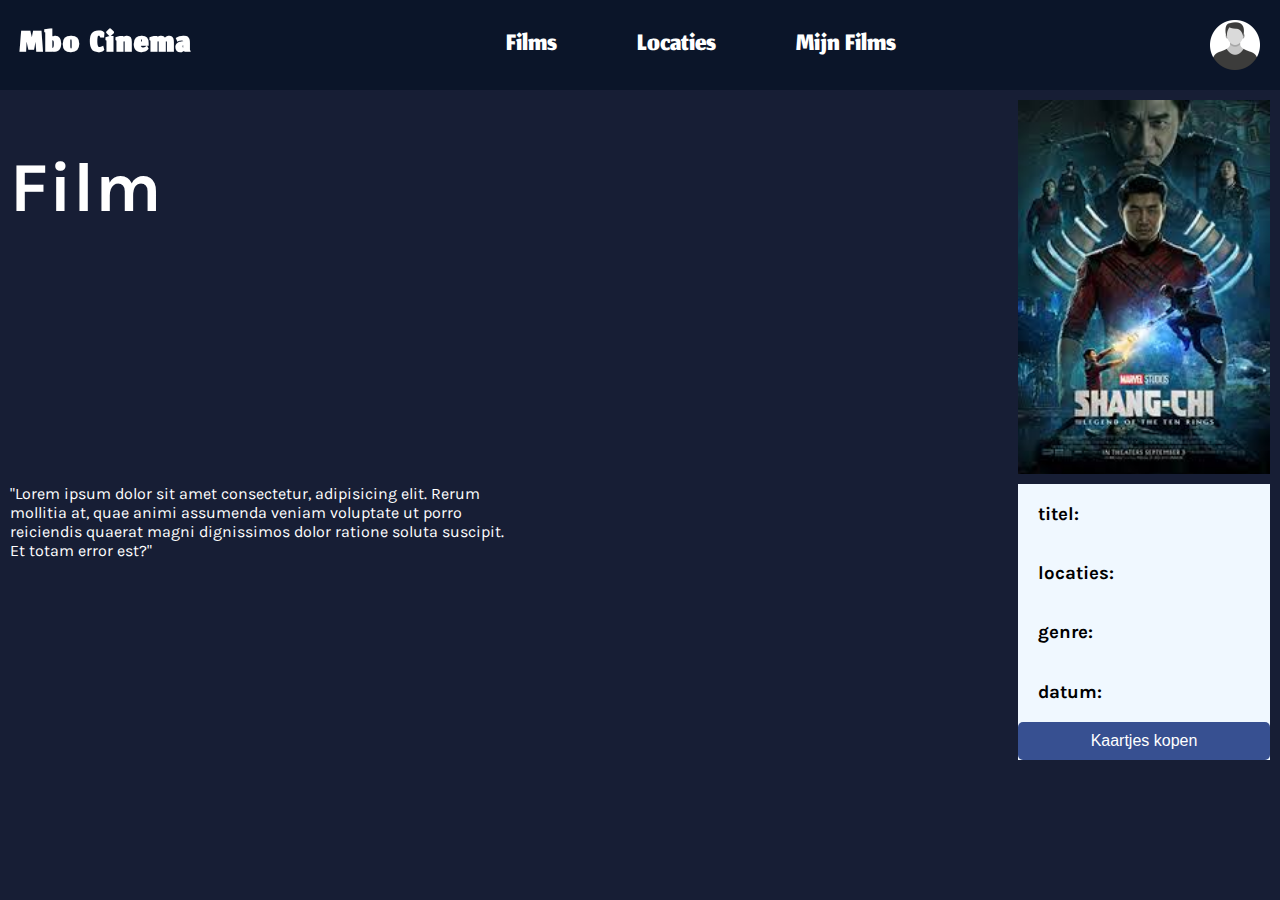
<file: cinemas v2/Filminfo.html>
<!DOCTYPE html>
<html lang="nl">

<head>
    <meta charset="UTF-8">
    <!--Zorgt ervoor dat de pagina correct word weergegeven op mobiele apparaten.-->
    <meta name="viewport" content="width=device-width, initial-scale=1,0">
    <meta http-equiv="X-UA-Compatible" content="IE=edge">

    <!--SEO (search engen optimation) Metagegevens -->
    <!-- Descripption voor zoekmachines en sociale media, omschrijft kort de inhoud van de pagina-->
    <meta name="description" content="dit is de film die u heeft geselecteerd">
    <!-- Keywords Helpt zoekmachines begrijpen waar de pagina over gaat. -->
    <meta name="Keywords" content="Movie, MboCinemas, MovieTheatre">
    <!-- Author de naam van de developer van de pagina. -->
    <meta name="author" content="Tijs Vreijling">

    <title>MboCinemas film</title>
    <!-- Favicon kleine afbeelding die wordt weergegeven in de browser-tabbladen -->
    <link rel="icon" href=".ico" type="image/x-icon">
    <!-- link naar de stylesheet-->
    <link href="https://fonts.googleapis.com/css2?family=Jomhuria&display=swap" rel="stylesheet">
    <link href="https://fonts.googleapis.com/css2?family=Karla&display=swap" rel="stylesheet">
    <link rel="stylesheet" href="css/style.css">
</head>

<body>
    <header>
        <nav>
            <a href="index.html" class="logo">Mbo Cinema</a>
            <ul>
                <li><a href="films.html">Films</a></li>
                <li><a href="locaties.html">Locaties</a></li>
                <li><a href="Mijn_Films.html">Mijn Films</a></li>
            </ul>
            <img src="fotos/profielfoto.webp" alt="profielfoto" class="topbar">
        </nav>
    </header>
    <main class="film">
        <h1 class="titel">Film</h1>
        <img src="fotos/shang-chi.png" alt="de film" class="afbeelding">
        <article>"Lorem ipsum dolor sit amet consectetur, adipisicing elit. Rerum mollitia at, quae animi assumenda
            veniam voluptate ut porro reiciendis quaerat magni dignissimos dolor ratione soluta suscipit. Et totam error
            est?"</article>
        <article class="info">
            <h3>titel:</h3>
            <h3>locaties:</h3>
            <h3>genre:</h3>
            <h3>datum:</h3>
            <input type="button" value="Kaartjes kopen" class="button-link"></input>
        </article>
    </main>
    <footer>
    </footer>
</body>
</file>
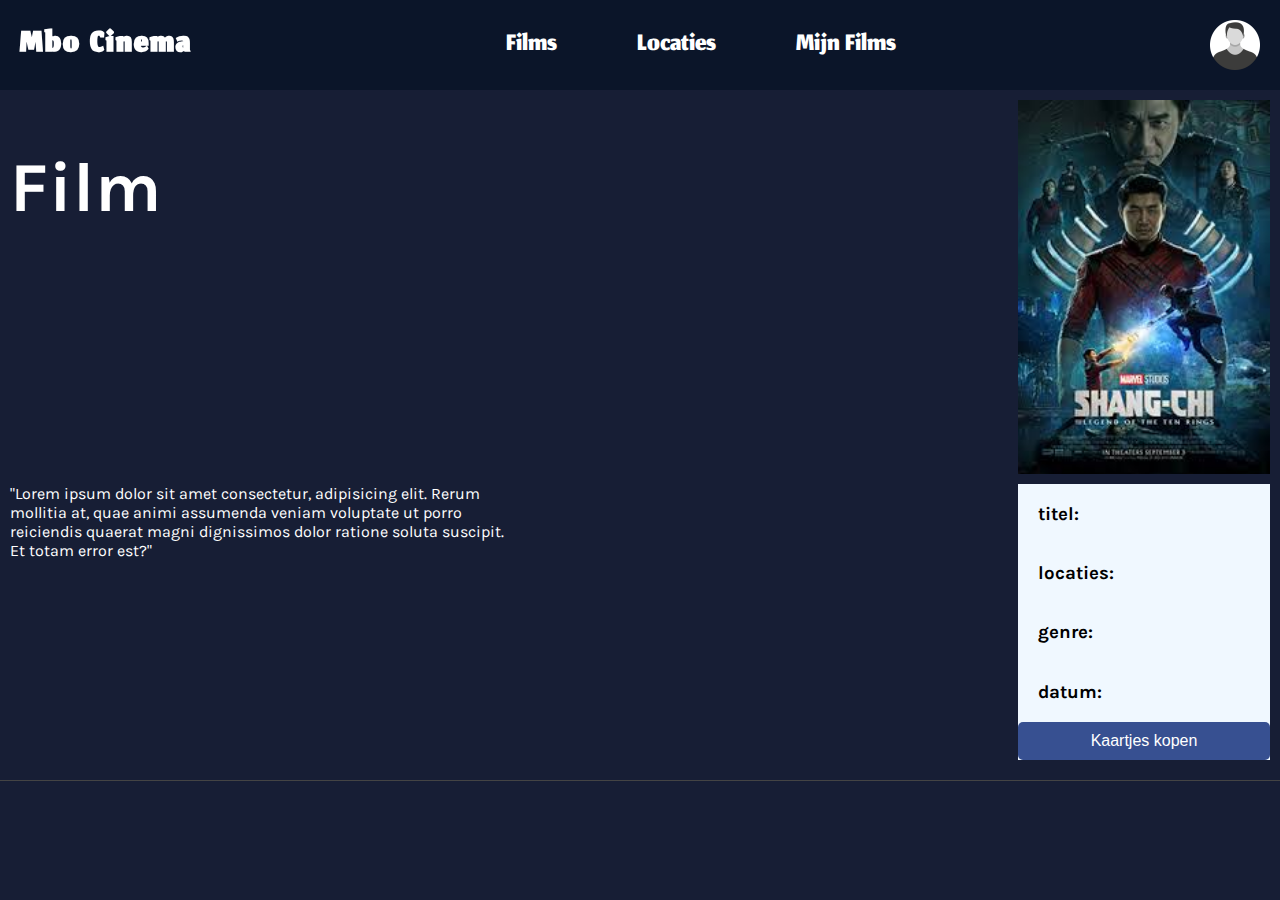
<file: code/Filminfo.html>
<!DOCTYPE html>
<html lang="nl">

<head>
    <meta charset="UTF-8">
    <!--Zorgt ervoor dat de pagina correct word weergegeven op mobiele apparaten.-->
    <meta name="viewport" content="width=device-width, initial-scale=1,0">
    <meta http-equiv="X-UA-Compatible" content="IE=edge">

    <!--SEO (search engen optimation) Metagegevens -->
    <!-- Descripption voor zoekmachines en sociale media, omschrijft kort de inhoud van de pagina-->
    <meta name="description" content="dit is de film die u heeft geselecteerd">
    <!-- Keywords Helpt zoekmachines begrijpen waar de pagina over gaat. -->
    <meta name="Keywords" content="Movie, MboCinemas, MovieTheatre">
    <!-- Author de naam van de developer van de pagina. -->
    <meta name="author" content="Tijs Vreijling">

    <title>MboCinemas film</title>
    <!-- Favicon kleine afbeelding die wordt weergegeven in de browser-tabbladen -->
    <link rel="icon" href="fotos/logo.png" type="image/x-icon">
    <!-- link naar de stylesheet-->
    <link href="https://fonts.googleapis.com/css2?family=Jomhuria&display=swap" rel="stylesheet">
    <link href="https://fonts.googleapis.com/css2?family=Karla&display=swap" rel="stylesheet">
    <link rel="stylesheet" href="css/style.css">
</head>

<body>
    <header>
        <nav>
            <a href="index.php" class="logo">Mbo Cinema</a>
            <ul>
                <li><a href="films.html">Films</a></li>
                <li><a href="locaties.html">Locaties</a></li>
                <li><a href="Mijn_Films.php">Mijn Films</a></li>
            </ul>
            <img src="fotos/profielfoto.webp" alt="profielfoto" class="topbar">
        </nav>
    </header>
    <main class="film">
        <h1 class="titel">Film</h1>
        <img src="fotos/shang-chi.png" alt="de film" class="afbeelding">
        <article>"Lorem ipsum dolor sit amet consectetur, adipisicing elit. Rerum mollitia at, quae animi assumenda
            veniam voluptate ut porro reiciendis quaerat magni dignissimos dolor ratione soluta suscipit. Et totam error
            est?"</article>
        <article class="info">
            <h3>titel:</h3>
            <h3>locaties:</h3>
            <h3>genre:</h3>
            <h3>datum:</h3>
            <input type="button" value="Kaartjes kopen" class="button-link"></input>
        </article>
    </main>
    <footer>
    </footer>
</body>
</file>
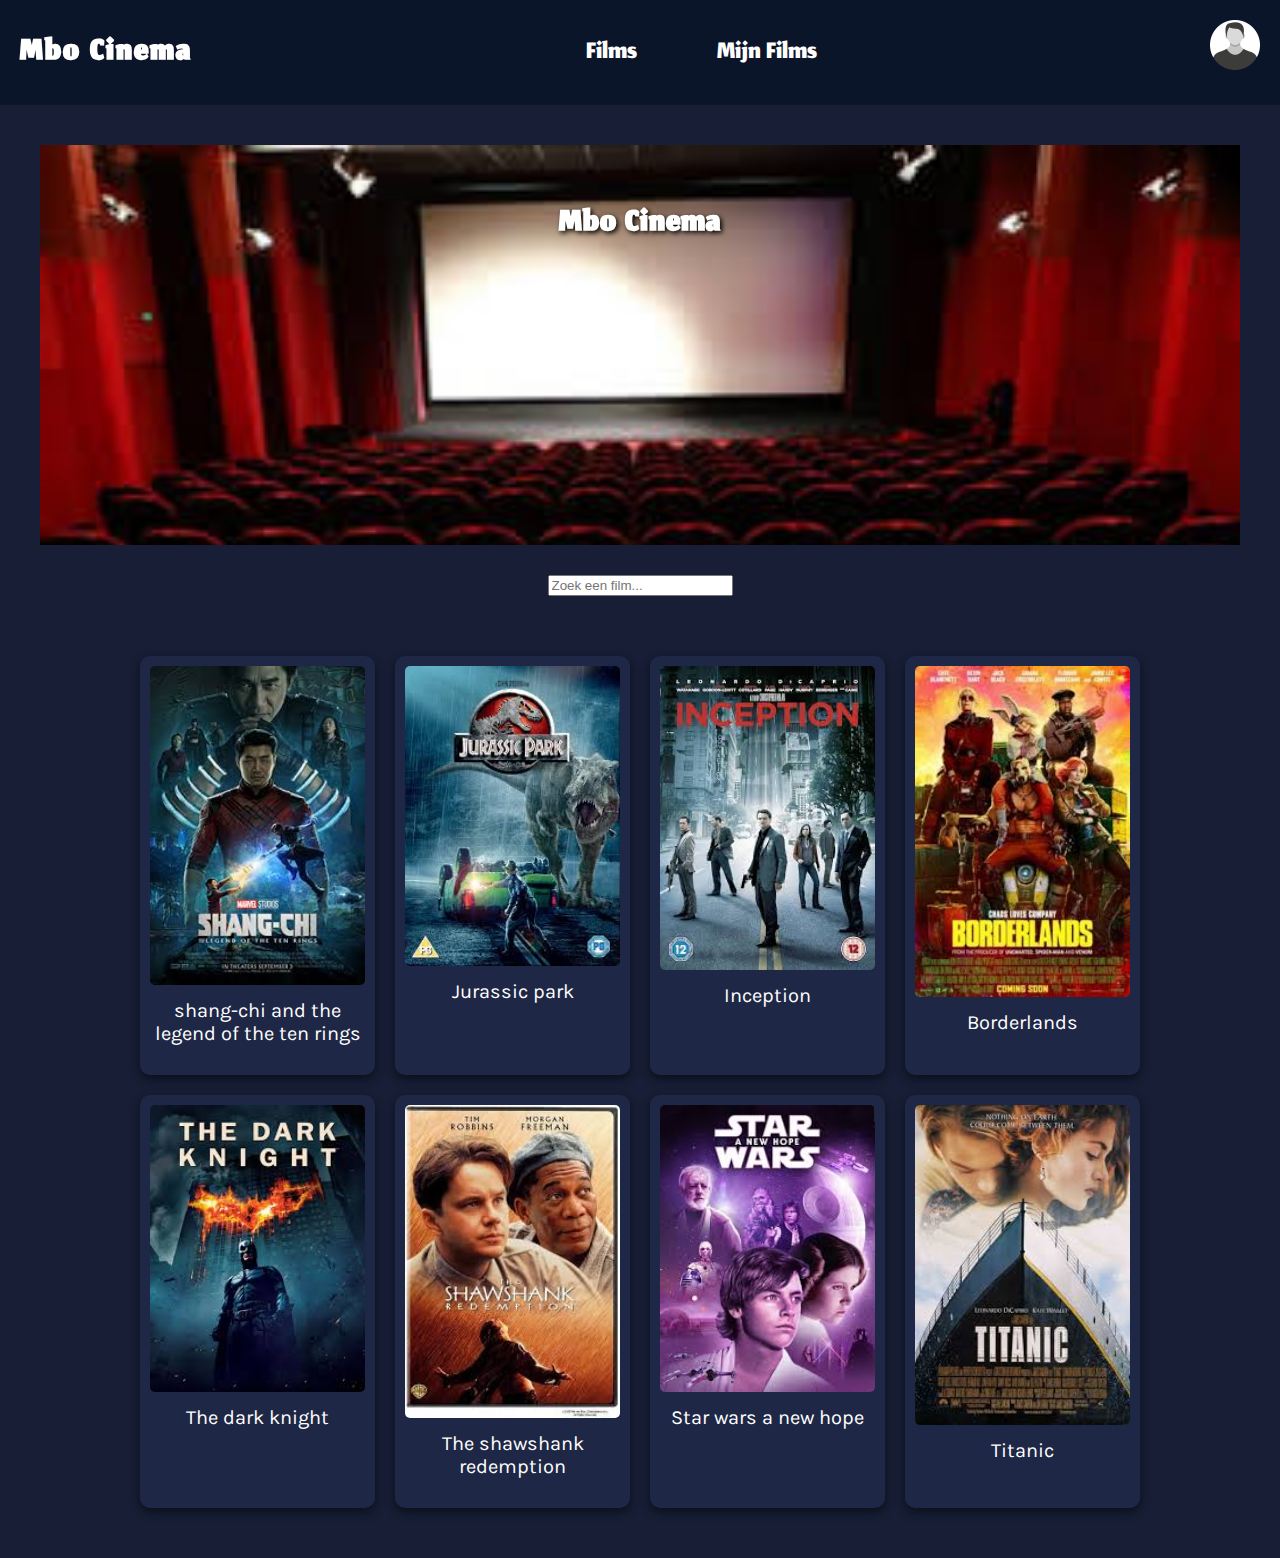
<file: html/films.html>
<!DOCTYPE html>
<html lang="nl">
<head>
  <meta charset="UTF-8">
  <meta name="description" content="Een korte omschrijving van je website die in zoekmachines verschijnt.">
  <meta name="viewport" content="width=device-width, initial-scale=1.0">
  <meta name="keywords" content="Movie, MboCinemas, MovieTheatre">
  <meta name="author" content="Jelle Groen">
  <title>Mbo Cinema</title>
  <link href="https://fonts.googleapis.com/css2?family=Jomhuria&display=swap" rel="stylesheet">
  <link href="https://fonts.googleapis.com/css2?family=Karla&display=swap" rel="stylesheet">
  <link rel="stylesheet" href="css/style.css">
  <script src="javascript/stijl.js"></script>
</head>
<body>

  <header>
    <nav>
      <a href="index.html" class="logo">Mbo Cinema</a>
      <ul>
        <li><a href="films.html">Films</a></li>
        <li><a href="Mijn_Films.html">Mijn Films</a></li>
      </ul>
      <a href="Account_admin.html">
        <img src="fotos/profielfoto.webp" alt="profielfoto"  class="topbar">
      </a>
    </nav>
  </header>

  <main class="films-page">
    <section class="banner">
      <img src="fotos/bios.png" alt="bioscoop banner">
      <h1>Mbo Cinema</h1>
    </section>

    <!-- 🔍 Zoekbalk -->
    <input type="text" class="search-bar" id="zoekInput" placeholder="Zoek een film...">

    <!-- 🎞️ Filmgrid -->
    <section class="film-grid" id="filmGrid">
      <div class="film-card">
        <img src="fotos/shang-chi.png" alt="Film afbeelding">
        <p>shang-chi and the legend of the ten rings</p>
      </div>
      <div class="film-card">
        <img src="fotos/dinopark.png" alt="Film afbeelding">
        <p>Jurassic park</p>
      </div>
      <div class="film-card">
        <img src="fotos/inception.png" alt="Film afbeelding">
        <p>Inception</p>
      </div>
      <div class="film-card">
        <img src="fotos/borderlands.png" alt="Film afbeelding">
        <p>Borderlands</p>
      </div>
      <div class="film-card">
        <img src="fotos/batman.png" alt="Film afbeelding">
        <p>The dark knight</p>
      </div>
      <div class="film-card">
        <img src="fotos/redemption.png" alt="Film afbeelding">
        <p>The shawshank redemption</p>
      </div>
      <div class="film-card">
        <img src="fotos/starwars.png" alt="Film afbeelding">
        <p>Star wars a new hope</p>
      </div>
      <div class="film-card">
        <img src="fotos/titanic.png" alt="Film afbeelding">
        <p>Titanic</p>
      </div>
    </section>
  </main>


</body>
</html>
</file>
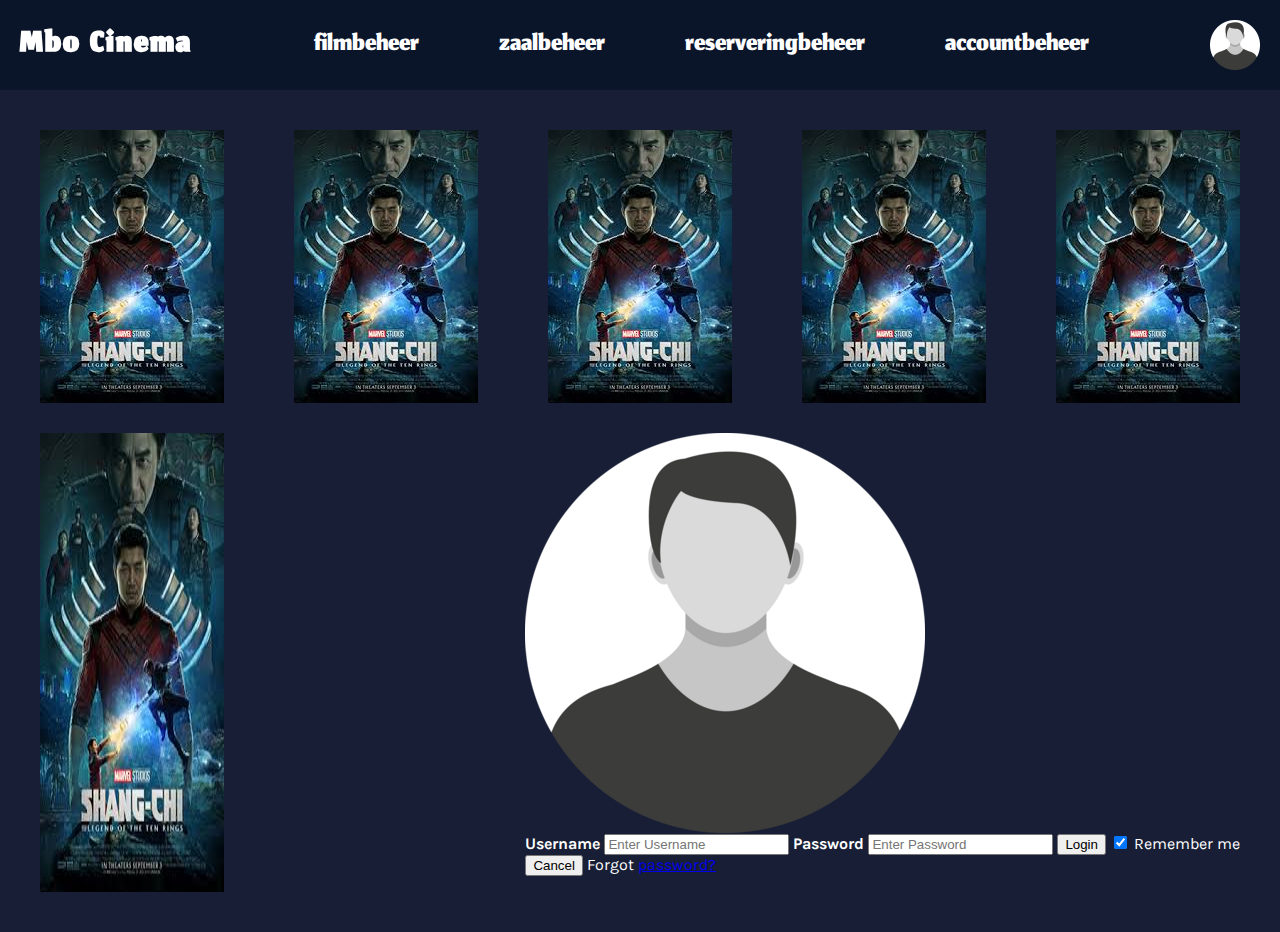
<file: html/Inlogen.html>
<!DOCTYPE httml>
<html lang="nl">

<head>
    <meta charset="UTF-8">
    <!--Zorgt ervoor dat de pagina correct word weergegeven op mobiele apparaten.-->
    <meta name="viewport" content="width=device-width, initial-scale=1,0">
    <meta http-equiv="X-UA-Compatible" content="IE=edge">

    <!--SEO (search engen optimation) Metagegevens -->
    <!-- Descripption voor zoekmachines en sociale media, omschrijft kort de inhoud van de pagina-->
    <meta name="description" content="Een korte beschrijfing van de pagina.">
    <!-- Keywords Helpt zoekmachines begrijpen waar de pagina over gaat. -->
    <meta name="Keywords" content="html, meta tags, voorbeeld, webontwikkeling">
    <!-- Author de naam van de developer van de pagina. -->
    <meta name="author" content="Tijs Vreijling">

    <title>MBO Cinema Inlogen</title>
    <!-- Favicon kleine afbeelding die wordt weergegeven in de browser-tabbladen -->
    <link rel="icon" href=".ico" type="image/x-icon">
    <!-- link naar de stylesheet-->
    <link rel="stylesheet" href="css/style.css">
    <!-- link naar de google fonts-->
    <link href="https://fonts.googleapis.com/css2?family=Jomhuria&display=swap" rel="stylesheet">
    <link href="https://fonts.googleapis.com/css2?family=Karla&display=swap" rel="stylesheet">
    <!-- link naar de javaSchript pagina-->
    <script src="" defer></script>
</head>

<body>
    <header>
        <nav>
            <a href="index.html" class="logo">Mbo Cinema</a>
            <ul>
                <li><a href="fimlbeheer.html">filmbeheer</a></li>
                <li><a href="zaaleheer.html">zaalbeheer</a></li>
                <li><a href="reservering.html">reserveringbeheer</a></li>
                <li><a href="Account_admin.html">accountbeheer</a></li>
            </ul>
            <a href="Account_admin.html">
                <img src="fotos/profielfoto.webp" alt="profielfoto" class="topbar">
            </a>
        </nav>
    </header>
    <main>

        <img src="fotos/shang-chi.png" alt="Film afbeelding">
        <img src="fotos/shang-chi.png" alt="Film afbeelding">
        <img src="fotos/shang-chi.png" alt="Film afbeelding">
        <img src="fotos/shang-chi.png" alt="Film afbeelding">
        <img src="fotos/shang-chi.png" alt="Film afbeelding">
        <img src="fotos/shang-chi.png" alt="Film afbeelding">

        <form action="/action_page.php" method="post">
            <div class="imgcontainer">
                <img src="fotos/profielfoto.webp" alt="Avatar" class="avatar">
            </div>

            <div class="container">
                <label for="uname"><b>Username</b></label>
                <input type="text" placeholder="Enter Username" name="uname" required>

                <label for="psw"><b>Password</b></label>
                <input type="password" placeholder="Enter Password" name="psw" required>

                <button type="submit">Login</button>
                <label>
                    <input type="checkbox" checked="checked" name="remember"> Remember me
                </label>
            </div>

            <div class="container">
                <button type="button" class="cancelbtn">Cancel</button>
                <span class="psw">Forgot <a href="#" class="psw">password?</a></span>
            </div>
        </form>
    </main>
    <footer>
    </footer>
</body>
</file>
<file: cinemas v2/css/style.css>
/* Algemene instellingen */
body {
  margin: 0;
  color: white;
  background-color: rgb(23, 30, 53);
  font-family: 'Karla', sans-serif;
}

.background {
  background: url('../fotos/bios.png') no-repeat center center fixed;
  background-size: cover;
}

h1 {
  letter-spacing: 1px;
}

header {
  display: flex;
  justify-content: flex-start;
  align-items: center;
  background-color: rgba(10, 20, 40, 0.9);
  padding: 20px;
  font-family: 'Jomhuria', cursive;
  gap: 100px;
  flex-wrap: wrap;
}

.logo {
  font-weight: bold;
  font-size: 50px;
  text-decoration: none;
  color: white;
  letter-spacing: 2px;
}

nav {
  display: flex;
  align-items: center;
  justify-content: space-between;
  width: 100%;
}

nav ul {
  list-style: none;
  display: flex;
  gap: 80px;
  padding: 0;
  margin: 0;
}

nav a {
  text-decoration: none;
  color: white;
  font-size: 40px;
}

.topbar {
  width: 50px;
  height: auto;
}

main {
  display: flex;
  justify-content: space-between;
  padding: 40px;
  flex-wrap: wrap;
  gap: 30px;
}

.intro {
  width: 40%;
  font-size: 28px;
  background-color: rgba(0, 0, 0, 0.296);
  padding: 20px;
  border-radius: 10px;
  font-family: 'Karla', Courier, monospace;
}

.poster {
  display: flex;
  flex-direction: column;
  align-items: center;
  justify-content: flex-start;
  gap: 20px;
  width: 40%;
}

.poster img {
  width: 300px;
  height: auto;
  box-shadow: 0 0 10px black;
}

.button-link {
  display: inline-block;
  padding: 10px 20px;
  background-color: #375091;
  color: white;
  text-decoration: none;
  font-size: 16px;
  border: none;
  border-radius: 5px;
  cursor: pointer;
  text-align: center;
}

/* Films pagina layout */
.films-page {
  display: flex;
  flex-direction: column;
  align-items: center;
  padding-bottom: 50px;
}

.banner {
  position: relative;
  width: 100%;
  max-height: 400px;
  overflow: hidden;
}

.banner img {
  width: 100%;
  height: 400px;
  object-fit: fill;
}

.banner h1 {
  position: absolute;
  top: 20px;
  left: 50%;
  transform: translateX(-50%);
  font-size: 50px;
  color: white;
  font-family: 'Jomhuria', cursive;
  text-shadow: 2px 2px 5px #000;
}

.film-grid {
  display: grid;
  grid-template-columns: repeat(auto-fit, minmax(200px, 1fr));
  gap: 20px;
  width: 120%;
  max-width: 1000px;
  margin-top: 30px;
}

.film-card {
  background-color: #1e2745;
  border-radius: 10px;
  padding: 10px;
  text-align: center;
  box-shadow: 0 4px 10px rgba(0, 0, 0, 0.5);
  transition: transform 0.2s ease;
}

.film-card:hover {
  transform: scale(1.03);
}

.film-card img {
  width: 100%;
  border-radius: 5px;
}

.film-card p {
  margin-top: 10px;
  font-size: 20px;
}



/* Instellingenkaart (zoals in de afbeelding) */
.settings-container {
  display: flex;
  justify-content: center;
  align-items: center;
  padding: 50px;
}

.settings-card {
  background-color: #d3d3d3;
  width: 250px;
  box-shadow: 0 0 50px rgba(0, 0, 0, 0.3);
}

.settings-card .header {
  height: 50px;
  background-color: rgb(30, 44, 77);
}

.settings-card .content {
  background-color: #324782;
  padding: 20px;
}

.settings-card .row {
  display: flex;
  justify-content: space-between;
  margin-bottom: 15px;
  color: white;
  font-size: 16px;
}

.settings-card .row a {
  color: lightblue;
  text-decoration: none;
}

.settings-card .row a:hover {
  text-decoration: underline;
}

/* ✅ Media query voor mobiele schermen */
@media (max-width: 600px) {
  header {
    flex-direction: column;
    align-items: flex-start;
    gap: 10px;
  }

  nav ul {
    flex-direction: column;
    gap: 10px;
  }

  main {
    flex-direction: column;
    padding: 20px;
  }

  .intro,
  .poster {
    width: 100%;
  }

  .poster img {
    display: none;
  }

  .film-grid {
    grid-template-columns: repeat(auto-fit, minmax(120px, 1fr));
    gap: 10px;
  }

  .banner h1 {
    font-size: 32px;
  }

  nav a {
    font-size: 30px;
  }
}

.login-page {
  display: flex;
  justify-content: center;
  align-items: center;
  height: 100vh;
  background-color: #1f2a44;
  font-family: Arial, sans-serif;
  color: white;
}

.login-page .container {
  display: flex;
  justify-content: center;
  align-items: center;
  gap: 40px;
}

.login-page .column {
  display: flex;
  flex-direction: column;
  align-items: center;
}

.login-page .image-column img {
  width: 150px;
  margin: 20px;
}

.login-page .form-column {
  background-color: #2c3655;
  padding: 40px;
  border-radius: 10px;
  text-align: center;
}

.login-page h1 {
  font-size: 2.5em;
  font-weight: bold;
  margin-bottom: 0;
}

.login-page h2 {
  font-size: 1.5em;
  margin-top: 0;
  margin-bottom: 30px;
}

.login-page form {
  display: flex;
  flex-direction: column;
  gap: 15px;
  width: 250px;
}

.login-page input[type="text"],
.login-page input[type="email"],
.login-page input[type="password"] {
  padding: 10px;
  border: none;
  border-radius: 5px;
}

.login-page .checkbox {
  text-align: left;
  font-size: 0.8em;
  color: #ccc;
}

.login-page button {
  padding: 10px;
  background-color: #2979ff;
  border: none;
  color: white;
  border-radius: 5px;
  cursor: pointer;
}
.titel {
  font-size: 70px;
}

/* info pagina */

.film {
  display: grid;
  grid-template-columns: 40% 20%;
  grid-template-rows: auto auto;

}

.afbeelding {
  width: 100%;
}

.info {
  background-color: aliceblue;
  color: #000;
  display: flex;
  flex-direction: column;
}

.info>h3 {
  padding-left: 20px;
}

/* inlog pagina */

main {
  display: grid;
  grid-template-columns: auto auto auto;
  gap: 10px;
  padding: 10px;
}
.row1{
order: 1;
display: flex;
flex-direction: column;
}
.row2{
  order: 3;
  display: flex;
  flex-direction: column;
}

.inlogfilm{
margin-bottom: 30%;
}

form {
  display: flex;
  flex-direction: column;
  justify-self: center;
  /* margin-left: 40%; */
  order: 2;
}

.container {
  display: flex;
  flex-direction: column;
  justify-content: center;
}

.psw {
  text-decoration: none;
}

.search-bar {
  display: flex;
  margin: 30px 0 10px 0;
  padding: 10px;
  width: 300px;
  font-size: 16px;
  border: none;
  border-radius: 5px;
  box-shadow: 0 0 5px rgba(0,0,0,0.2);
}

#zoekInput {
  display: block;
  padding: 12px 20px;
  width: 100%;
  font-size: 18px;
  border: none;
  border-radius: 10px;
  background-color: #f4f4f4;
  color: #000;
  box-shadow: 0px 4px 8px rgba(0, 0, 0, 0.2);
  transition: all 0.3s ease-in-out;
  text-align: center;
}

#zoekInput:focus {
  outline: none;
  background-color: #fff;
  box-shadow: 0px 0px 10px rgba(255, 255, 255, 0.5);
}

#zoekResultaten {
  position: absolute;
  top: 100%; /* direct onder input */
  left: 50%;
  transform: translateX(-50%);
  width: 100%;
  background-color: #fff;
  border: 1px solid #ccc;
  border-radius: 10px;
  box-shadow: 0px 4px 12px rgba(0, 0, 0, 0.2);
  z-index: 1000;
  padding: 10px 0;
  font-size: 18px;
  text-align: left;
  max-height: 300px;
  overflow-y: auto;
}

/* Styling voor individuele zoekresultaten */
#zoekResultaten .film-card {
  padding: 10px 20px;
  border-bottom: 1px solid #eee;
  cursor: pointer;
}

#zoekResultaten .film-card:last-child {
  border-bottom: none;
}

#zoekResultaten .film-card:hover {
  background-color: #f4f4f4;
}

/* Optional: wrapper als je 't extern wil stylen */
.zoek-wrapper {
  position: relative;
  width: 60%;
  max-width: 500px;
  margin: 40px auto 20px auto;
}
</file>
<file: code/css/style.css>
/* Algemene instellingen */
body {
  margin: 0;
  color: white;
  background-color: rgb(23, 30, 53);
  font-family: 'Karla', sans-serif;
}

.background {
  background: url('../fotos/bios.png') no-repeat center center fixed;
  background-size: cover;
}

h1 {
  letter-spacing: 1px;
}

header {
  display: flex;
  justify-content: flex-start;
  align-items: center;
  background-color: rgba(10, 20, 40, 0.9);
  padding: 20px;
  font-family: 'Jomhuria', cursive;
  gap: 100px;
  flex-wrap: wrap;
}

.logo {
  font-weight: bold;
  font-size: 50px;
  text-decoration: none;
  color: white;
  letter-spacing: 2px;
}

nav {
  display: flex;
  align-items: center;
  justify-content: space-between;
  width: 100%;
}

nav ul {
  list-style: none;
  display: flex;
  gap: 80px;
  padding: 0;
  margin: 0;

}

nav a {
  text-decoration: none;
  color: white;
  font-size: 40px;
}

.topbar {
  width: 50px;
  height: auto;
}

main {
  display: flex;
  justify-content: space-between;
  padding: 40px;
  flex-wrap: wrap;
  gap: 30px;
}

.intro {
  width: 40%;
  font-size: 28px;
  background-color: rgba(0, 0, 0, 0.296);
  padding: 20px;
  border-radius: 10px;
  font-family: 'Karla', Courier, monospace;
}

.poster {
  display: flex;
  flex-direction: column;
  align-items: center;
  justify-content: flex-start;
  gap: 20px;
  width: 40%;
}

.poster img {
  width: 300px;
  height: auto;
  box-shadow: 0 0 10px black;
}

.button-link {
  display: inline-block;
  padding: 10px 20px;
  background-color: #375091;
  color: white;
  text-decoration: none;
  font-size: 16px;
  border: none;
  border-radius: 5px;
  cursor: pointer;
  text-align: center;
}

/* Films pagina layout */
.films-page {
  display: flex;
  flex-direction: column;
  align-items: center;
  padding-bottom: 50px;
}

.banner {
  position: relative;
  width: 100%;
  max-height: 400px;
  overflow: hidden;
}

.banner img {
  width: 100%;
  height: 400px;
  object-fit: fill;
}

.banner h1 {
  position: absolute;
  top: 20px;
  left: 50%;
  transform: translateX(-50%);
  font-size: 50px;
  color: white;
  font-family: 'Jomhuria', cursive;
  text-shadow: 2px 2px 5px #000;
}

.film-grid {
  display: flex;
  flex-wrap: wrap;
  gap: 20px;
  padding: 30px;
  justify-content: center;
}

.film-card {
  text-decoration: none;
  /* bestaande code */
  display: flex;
  justify-content: space-between;
  background-color: #2c3655;
  color: white;
  border-radius: 10px;
  padding: 15px;
  width: 450px;
  box-shadow: 0 0 10px rgba(0,0,0,0.4);
  align-items: center;
  gap: 15px;
}

.film-card * {
  text-decoration: none;
}



.film-card img {
  width: 150px;
  height: auto;
  border-radius: 8px;
  flex-shrink: 0;
}

.film-card p {
  margin: 5px 0;
}

.film-card .film-info {
  display: flex;
  flex-direction: column;
}




/* Instellingenkaart */
.settings-container {
  display: flex;
  justify-content: center;
  align-items: center;
  padding: 50px;
}

.settings-card {
  background-color: #192841;
  width: 250px;
  box-shadow: 0 0 50px rgba(0, 0, 0, 0.3);
}

.settings-card .header {
  height: 50px;
  background-color: rgb(30, 44, 77);
}

.settings-card .content {
  background-color: #324782;
  padding: 20px;
}

.settings-card .row {
  display: flex;
  justify-content: space-between;
  margin-bottom: 15px;
  color: white;
  font-size: 16px;
}

.settings-card .row a {
  color: lightblue;
  text-decoration: none;
}

.settings-card .row a:hover {
  text-decoration: underline;
}

/* ✅ Media query voor mobiele schermen */
@media (max-width: 600px) {
  header {
    flex-direction: column;
    align-items: flex-start;
    gap: 10px;
  }



  main {
    flex-direction: column;
    padding: 20px;
  }

  .intro,
  .poster {
    width: 100%;
  }

  .poster img {
    display: none;
  }

  .film-grid {
    grid-template-columns: repeat(auto-fit, minmax(120px, 1fr));
    gap: 10px;
  }

  .banner h1 {
    font-size: 32px;
  }

  nav a {
    font-size: 30px;
  }
}

.login-page {
  display: flex;
  justify-content: center;
  align-items: center;
  height: 100vh;
  background-color: #1f2a44;
  font-family: Arial, sans-serif;
  color: white;
}

.login-page .container {
  display: flex;
  justify-content: center;
  align-items: center;
  gap: 40px;
}

.login-page .column {
  display: flex;
  flex-direction: column;
  align-items: center;
}

.login-page .image-column img {
  width: 150px;
  margin: 20px;
}

.login-page .form-column {
  background-color: #2c3655;
  padding: 40px;
  border-radius: 10px;
  text-align: center;
}

.login-page h1 {
  font-size: 2.5em;
  font-weight: bold;
  margin-bottom: 0;
}

.login-page h2 {
  font-size: 1.5em;
  margin-top: 0;
  margin-bottom: 30px;
}

.login-page form {
  display: flex;
  flex-direction: column;
  gap: 15px;
  width: 250px;
}

.login-page input[type="text"],
.login-page input[type="email"],
.login-page input[type="password"] {
  padding: 10px;
  border: none;
  border-radius: 5px;
}

.login-page .checkbox {
  text-align: left;
  font-size: 0.8em;
  color: #ccc;
}

.login-page button {
  padding: 10px;
  background-color: #2979ff;
  border: none;
  color: white;
  border-radius: 5px;
  cursor: pointer;
}
.titel {
  font-size: 70px;
}

/* info pagina */

.film {
  display: grid;
  grid-template-columns: 40% 20%;
  grid-template-rows: auto auto;

}

.afbeelding {
  width: 100%;
}

.info {
  background-color: aliceblue;
  color: #000;
  display: flex;
  flex-direction: column;
}

.info>h3 {
  padding-left: 20px;
}

/* inlog pagina */

main {
  display: grid;
  grid-template-columns: auto auto auto;
  gap: 10px;
  padding: 10px;
}
.row1{
order: 1;
display: flex;
flex-direction: column;
}
.row2{
  order: 3;
  display: flex;
  flex-direction: column;
}

.inlogfilm{
margin-bottom: 30%;
}

form {
  display: flex;
  flex-direction: column;
  justify-self: center;
  margin-top: 50%;
  /* margin-left: 40%; */
  order: 2;
}

.container {
  display: flex;
  flex-direction: column;
  justify-content: center;
  
}

.psw {
  padding-top: 10px;
  color: white;
  text-decoration: none;
}

.search-bar {
  display: flex;
  margin: 30px 0 10px 0;
  padding: 10px;
  width: 300px;
  font-size: 16px;
  border: none;
  border-radius: 5px;
  box-shadow: 0 0 5px rgba(0,0,0,0.2);
}

#zoekInput {
  display: block;
  padding: 12px 20px;
  width: 100%;
  font-size: 18px;
  border: none;
  border-radius: 10px;
  background-color: #f4f4f4;
  color: #000;
  box-shadow: 0px 4px 8px rgba(0, 0, 0, 0.2);
  transition: all 0.3s ease-in-out;
  text-align: center;
}

#zoekInput:focus {
  outline: none;
  background-color: #fff;
  box-shadow: 0px 0px 10px rgba(255, 255, 255, 0.5);
}

#zoekResultaten {
  position: absolute;
  top: 100%; /* direct onder input */
  left: 54%;
  transform: translateX(-50%);
  width: 110%;
  background-color: #060202;
  border: 1px solid #ccc;
  border-radius: 10px;
  box-shadow: 0px 4px 12px rgba(0, 0, 0, 0.2);
  z-index: 1000;
  padding: 10px 0;
  font-size: 18px;
  text-align: left;
  max-height: 300px;
  overflow-y: auto;
}

/* Styling voor individuele zoekresultaten */
#zoekResultaten .film-card {
  padding: 10px 20px;
  border-bottom: 1px solid #eee;
  cursor: pointer;
}

#zoekResultaten .film-card:last-child {
  border-bottom: none;
}

#zoekResultaten .film-card:hover {
  background-color: #3c0101;
}

/* Optional: wrapper als je 't extern wil stylen */
.zoek-wrapper {
  position: relative;
  width: 60%;
  max-width: 500px;
  margin: 40px auto 20px auto;
}





/*  TOEGEVOEGDE STYLING VOOR FORMULIER PAGINA */
/* Alleen voor filmbeheer-formulier */
.toevoeg-pagina {
  display: flex;
  justify-content: center;
  background-color: #1e2745;
  padding: 40px;
  border-radius: 10px;
  flex-direction: column;
  max-width: 500px;
  margin: 0 auto;
}

.toevoeg-pagina h2 {
  color: white;
  font-size: 26px;
  text-align: center;
  margin-bottom: 20px;
}

.toevoeg-pagina form {
  display: flex;
  flex-direction: column;
  color: white;
}

.toevoeg-pagina label {
  margin-bottom: 5px;
  font-weight: bold;
}

.toevoeg-pagina input[type="text"],
.toevoeg-pagina input[type="number"],
.toevoeg-pagina input[type="url"] {
  padding: 10px;
  margin-bottom: 15px;
  border-radius: 5px;
  border: none;
}

.toevoeg-pagina input[type="submit"] {
  background-color: #008cba;
  color: white;
  padding: 10px;
  font-size: 16px;
  border: none;
  border-radius: 5px;
  cursor: pointer;
}

.toevoeg-pagina input[type="submit"]:hover {
  background-color: #005f7f;
}

.film-lijst {
  display: flex;
  flex-wrap: wrap;
  gap: 20px;
  padding: 40px;
  justify-content: center;
}

.film-item {
  background-color: #2c3655;
  padding: 20px;
  border-radius: 10px;
  text-align: center;
  width: 200px;
  box-shadow: 0 0 10px #000;
}

.film-item img {
  width: 100px;
  height: auto;
  margin-top: 10px;
}


.film-item:last-child {
  border-bottom: none;
}

.film-item:hover {
  background-color: #375091;
  cursor: default;
}

.film-container {
        margin: 40px auto;
        max-width: 800px;
        padding: 20px;
        background-color: #1e1e1e;
        border-radius: 10px;
        color: #fff;
        box-shadow: 0 0 15px rgba(0,0,0,0.5);
    }
    .film {
        margin-bottom: 30px;
        border-bottom: 1px solid #444;
        padding-bottom: 20px;
    }
    .film h2 {
        font-family: 'Karla', sans-serif;
        font-size: 24px;
        margin-bottom: 5px;
    }
    .film p {
        margin: 5px 0;
    }


        table.film-tabel {
      width: 100%;
      border-collapse: collapse;
      margin-bottom: 30px;
    }

    table.film-tabel th, table.film-tabel td {
      padding: 15px 15px;
      text-align: center;
      border-bottom: 1px solid #444;
      color: white;
    } 

    table.film-tabel td.seats {
      text-align: right;
      font-weight: bold;
    }

    table.film-tabel tr:hover {
      background-color: #2c3e50;
    }

    .zaal-form {
      margin-top: 10px;
    }

    .zaal-form input[type="number"] {
      padding: 6px;
      border-radius: 5px;
      border: none;
    }

    .zaal-form button {
      padding: 6px 12px;
      border: none;
      border-radius: 5px;
      background-color: #2979ff;
      color: white;
      cursor: pointer;
    }

    .zaal-form button:hover {
      background-color: #005f7f;
    }


    /*     flex-direction: column;
    gap: 10px; */
</file>
<file: html/css/style.css>
/* Algemene instellingen */
body {
  margin: 0;
  color: white;
  background-color: rgb(23, 30, 53);
  font-family: 'Karla', sans-serif;
}

.background {
  background: url('../fotos/bios.png') no-repeat center center fixed;
  background-size: cover;
}

h1 {
  letter-spacing: 1px;
}

header {
  display: flex;
  justify-content: flex-start;
  align-items: center;
  background-color: rgba(10, 20, 40, 0.9);
  padding: 20px;
  font-family: 'Jomhuria', cursive;
  gap: 100px;
  flex-wrap: wrap;
}

.logo {
  font-weight: bold;
  font-size: 50px;
  text-decoration: none;
  color: white;
  letter-spacing: 2px;
}

nav {
  display: flex;
  align-items: center;
  justify-content: space-between;
  width: 100%;
}

nav ul {
  list-style: none;
  display: flex;
  gap: 80px;
  padding: 0;
  margin: 0;
}

nav a {
  text-decoration: none;
  color: white;
  font-size: 40px;
}

.topbar {
  width: 50px;
  height: auto;
}

main {
  display: flex;
  justify-content: space-between;
  padding: 40px;
  flex-wrap: wrap;
  gap: 30px;
}

.intro {
  width: 40%;
  font-size: 28px;
  background-color: rgba(0, 0, 0, 0.296);
  padding: 20px;
  border-radius: 10px;
  font-family: 'Karla', Courier, monospace;
}

.poster {
  display: flex;
  flex-direction: column;
  align-items: center;
  justify-content: flex-start;
  gap: 20px;
  width: 40%;
}

.poster img {
  width: 300px;
  height: auto;
  box-shadow: 0 0 10px black;
}

.button-link {
  display: inline-block;
  padding: 10px 20px;
  background-color: #375091;
  color: white;
  text-decoration: none;
  font-size: 16px;
  border: none;
  border-radius: 5px;
  cursor: pointer;
  text-align: center;
}

/* Films pagina layout */
.films-page {
  display: flex;
  flex-direction: column;
  align-items: center;
  padding-bottom: 50px;
}

.banner {
  position: relative;
  width: 100%;
  max-height: 400px;
  overflow: hidden;
}

.banner img {
  width: 100%;
  height: auto;
  object-fit: cover;
}

.banner h1 {
  position: absolute;
  top: 20px;
  left: 50%;
  transform: translateX(-50%);
  font-size: 50px;
  color: white;
  font-family: 'Jomhuria', cursive;
  text-shadow: 2px 2px 5px #000;
}

.film-grid {
  display: grid;
  grid-template-columns: repeat(auto-fit, minmax(200px, 1fr));
  gap: 20px;
  width: 120%;
  max-width: 1000px;
  margin-top: 30px;
}

.film-card {
  background-color: #1e2745;
  border-radius: 10px;
  padding: 10px;
  text-align: center;
  box-shadow: 0 4px 10px rgba(0, 0, 0, 0.5);
  transition: transform 0.2s ease;
}

.film-card:hover {
  transform: scale(1.03);
}

.film-card img {
  width: 100%;
  border-radius: 5px;
}

.film-card p {
  margin-top: 10px;
  font-size: 20px;
}



/* Instellingenkaart (zoals in de afbeelding) */
.settings-container {
  display: flex;
  justify-content: center;
  align-items: center;
  padding: 50px;
}

.settings-card {
  background-color: #d3d3d3;
  width: 250px;
  box-shadow: 0 0 50px rgba(0, 0, 0, 0.3);
}

.settings-card .header {
  height: 50px;
  background-color: rgb(30, 44, 77);
}

.settings-card .content {
  background-color: #324782;
  padding: 20px;
}

.settings-card .row {
  display: flex;
  justify-content: space-between;
  margin-bottom: 15px;
  color: white;
  font-size: 16px;
}

.settings-card .row a {
  color: lightblue;
  text-decoration: none;
}

.settings-card .row a:hover {
  text-decoration: underline;
}

/* ✅ Media query voor mobiele schermen */
@media (max-width: 600px) {
  header {
    flex-direction: column;
    align-items: flex-start;
    gap: 10px;
  }

  nav ul {
    flex-direction: column;
    gap: 10px;
  }

  main {
    flex-direction: column;
    padding: 20px;
  }

  .intro,
  .poster {
    width: 100%;
  }

  .poster img {
    display: none;
  }

  .film-grid {
    grid-template-columns: repeat(auto-fit, minmax(120px, 1fr));
    gap: 10px;
  }

  .banner h1 {
    font-size: 32px;
  }

  nav a {
    font-size: 30px;
  }
}
</file>
